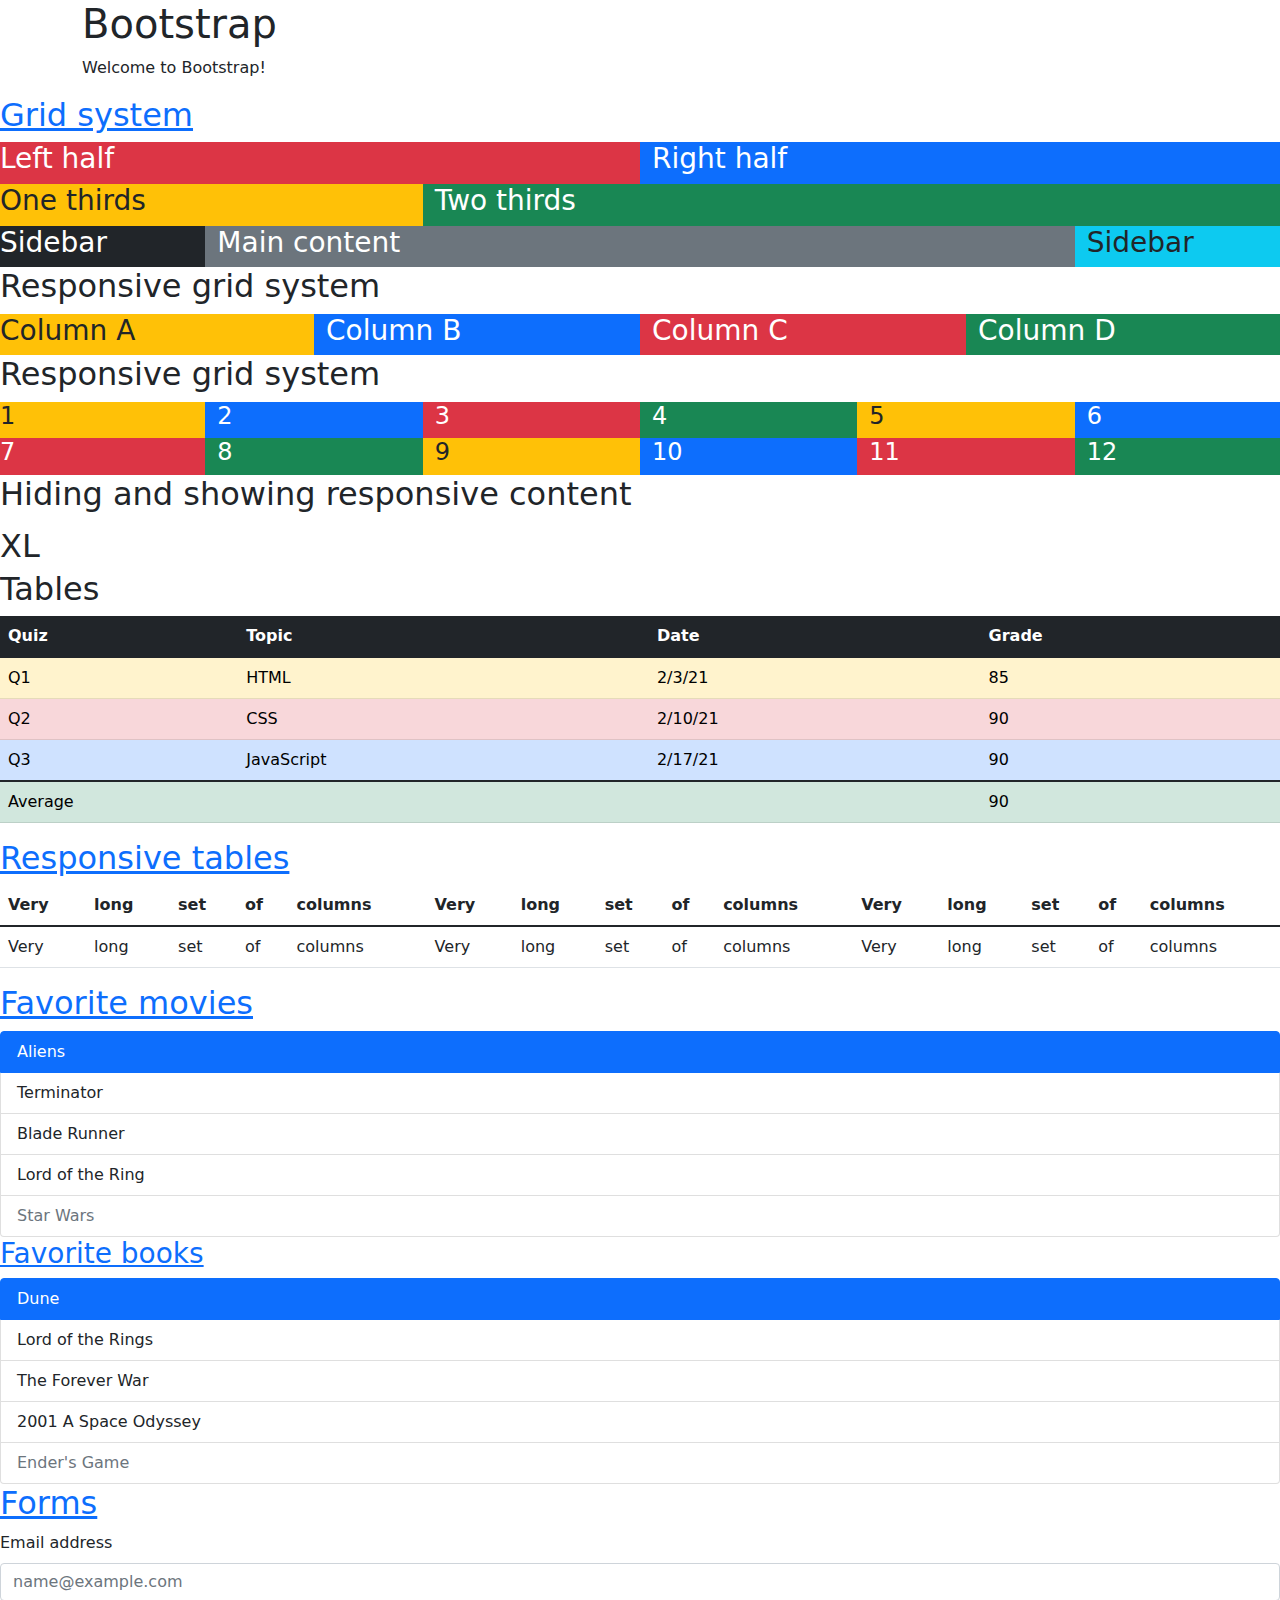
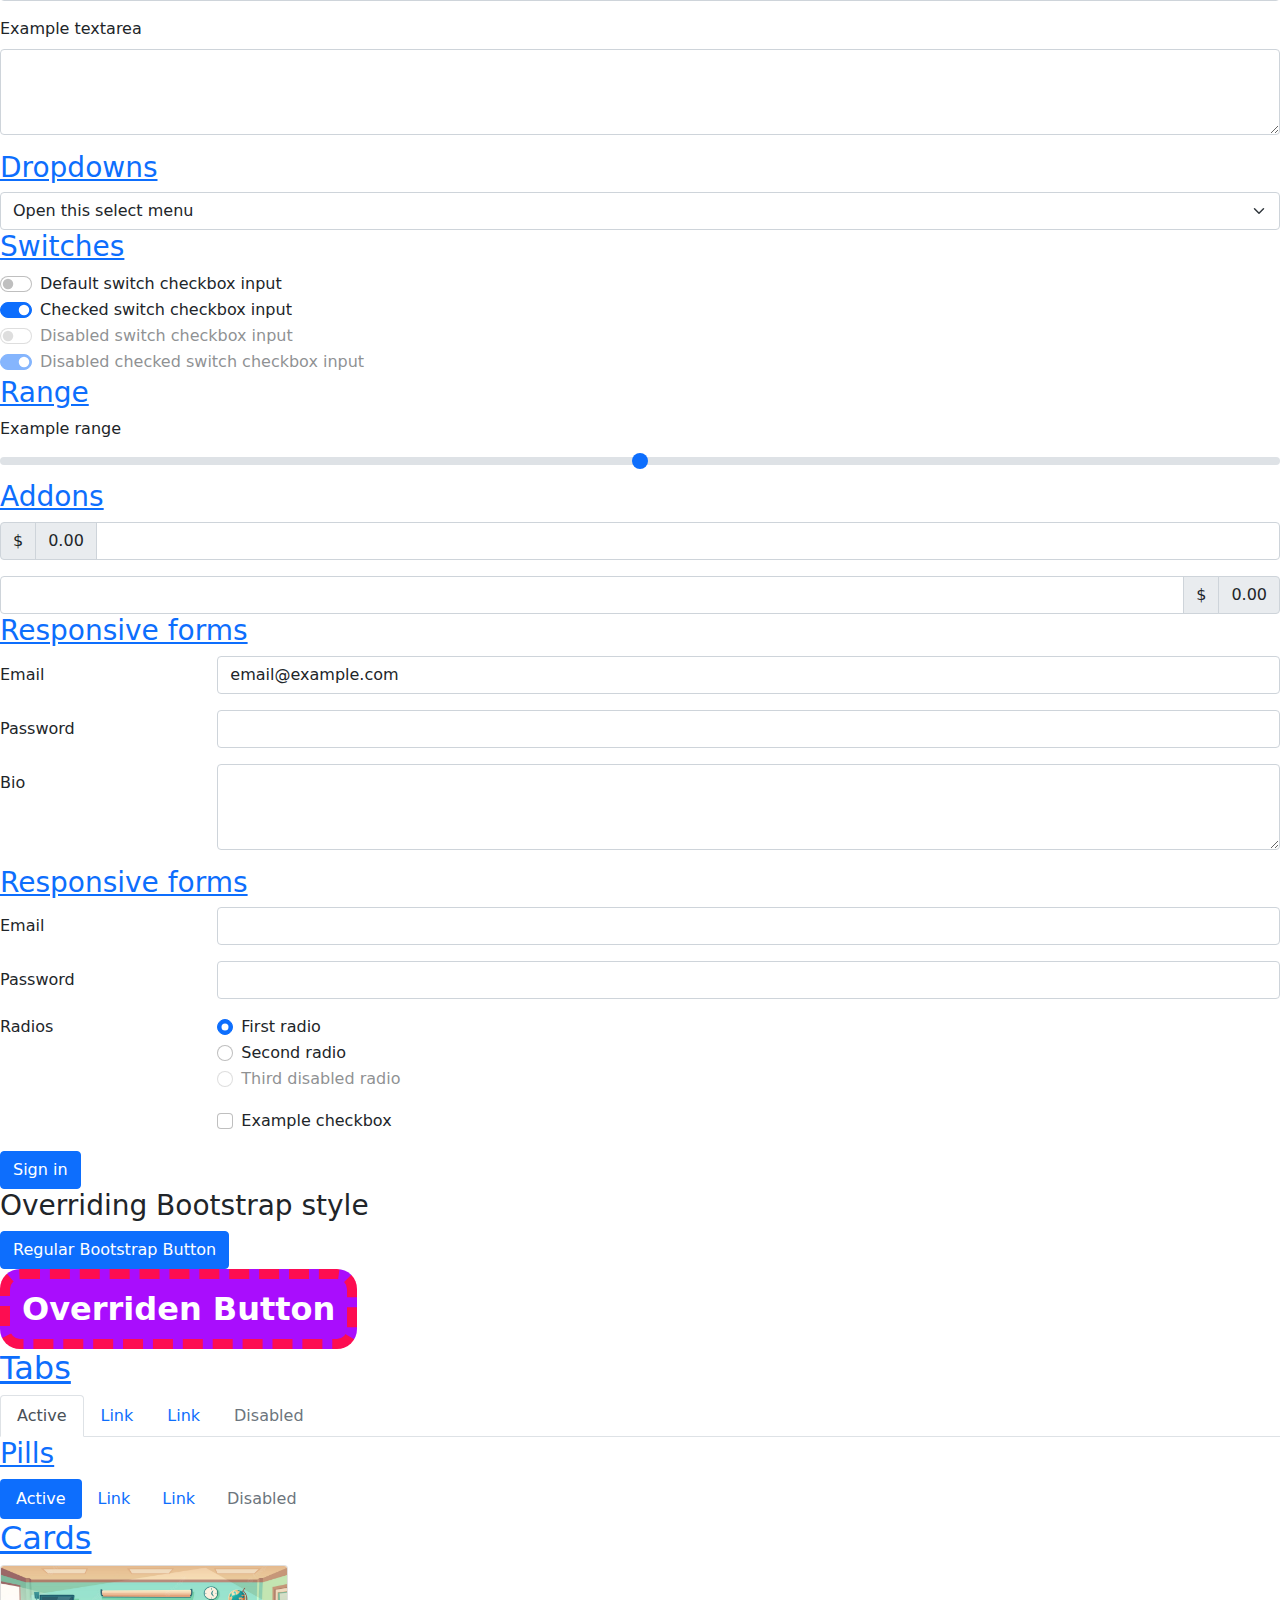
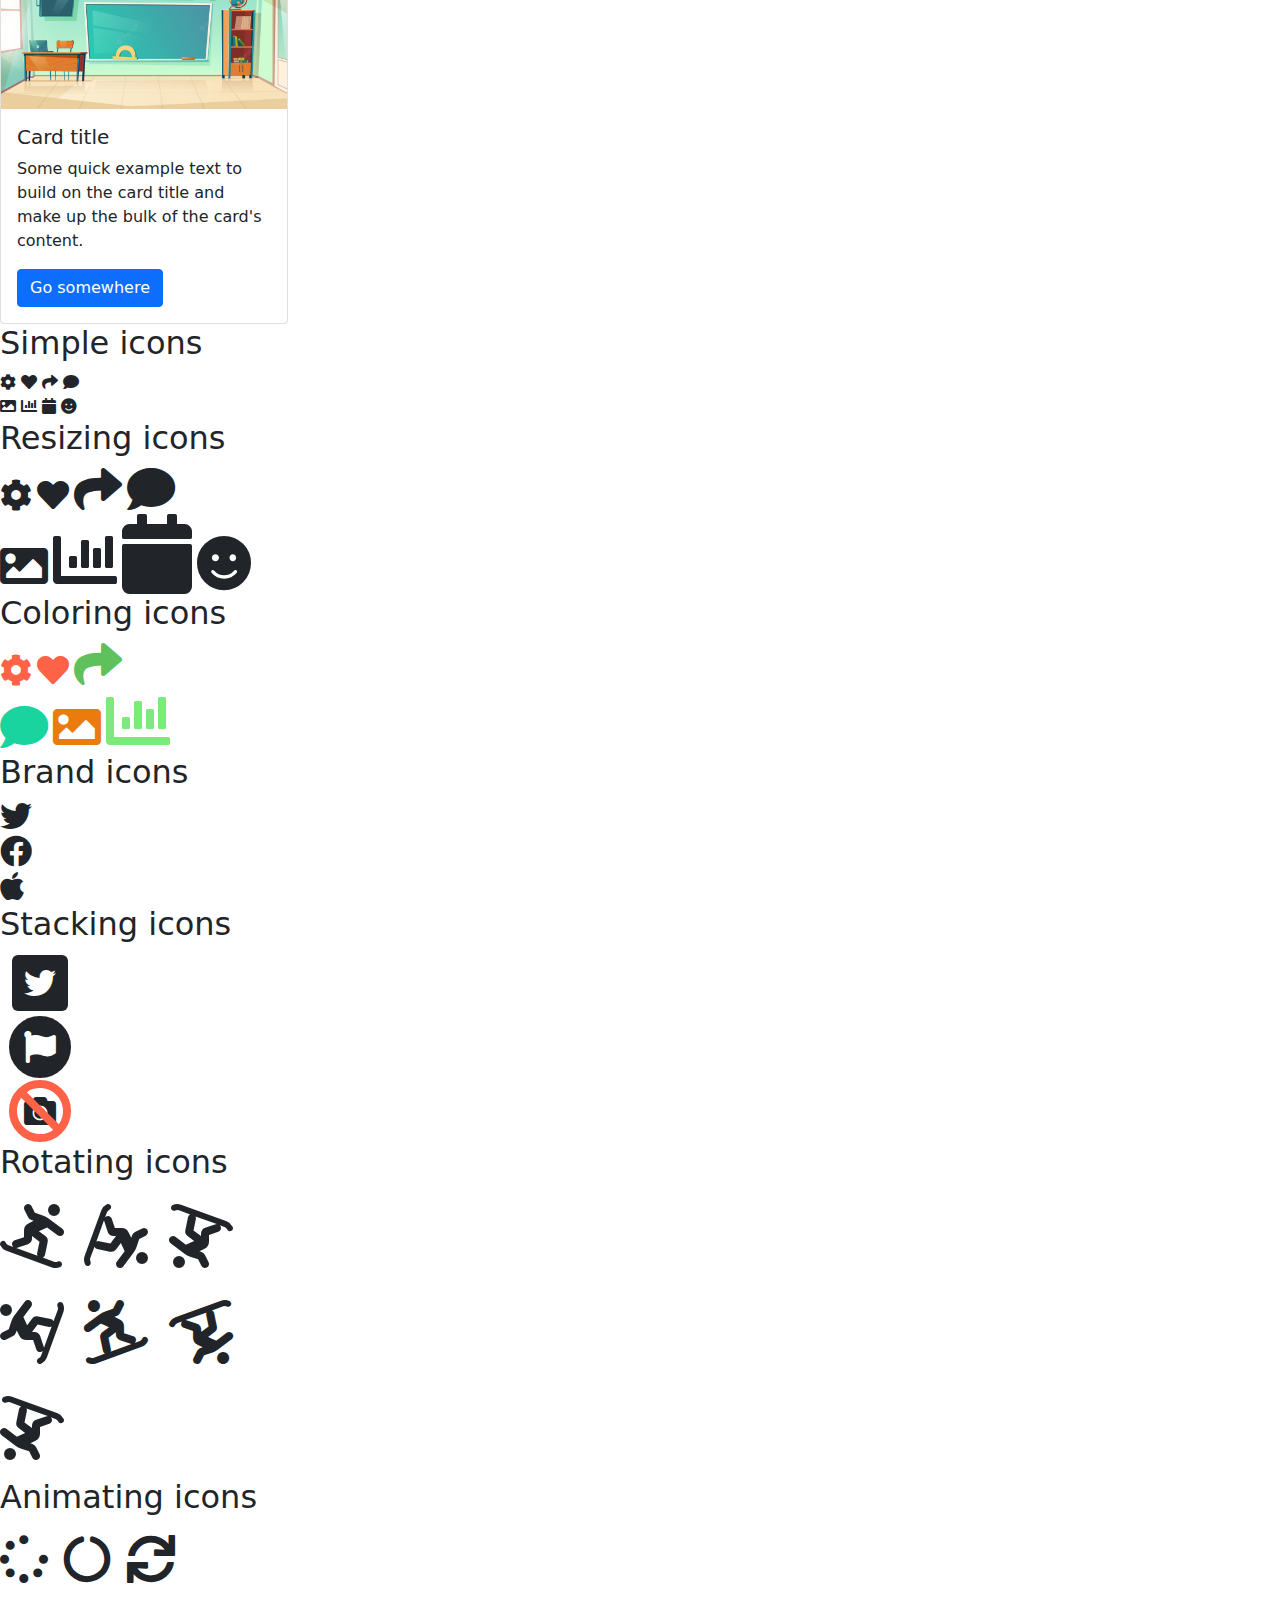
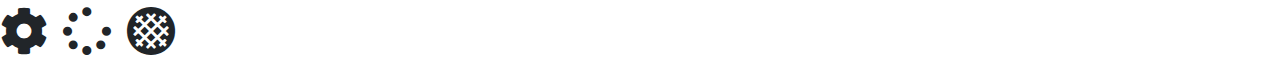
<file: public/labs/a4/index.html>
<!DOCTYPE html>
<html lang="en">

<head>
    <meta charset="UTF-8">
    <meta http-equiv="X-UA-Compatible" content="IE=edge">
    <meta name="viewport" content="width=device-width, initial-scale=1.0">
    <title>Assignment 4</title>
    <link href="index.css" rel="stylesheet" />
    <link href="../../vendors/bootstrap/css/bootstrap.min.css" rel="stylesheet" />
    <link href="https://cdnjs.cloudflare.com/ajax/libs/font-awesome/5.15.4/css/all.min.css" rel="stylesheet" />
</head>

<body>
    <div class="container">
        <h1>Bootstrap</h1>
        <p>Welcome to Bootstrap!</p>
        <!-- main content goes here -->

    </div>

    <h2><a href="https://getbootstrap.com/docs/5.1/layout/grid/">Grid system</a></h2>
    <div class="row">
        <div class="col bg-danger text-white">
            <h3>Left half</h3>
        </div>
        <div class="col bg-primary text-white">
            <h3>Right half</h3>
        </div>
    </div>
    <div class="row">
        <div class="col-4 bg-warning">
            <h3>One thirds</h3>
        </div>
        <div class="col-8 bg-success text-white">
            <h3>Two thirds</h3>
        </div>
    </div>
    <div class="row">
        <div class="col-2 bg-dark text-white">
            <h3>Sidebar</h3>
        </div>
        <div class="col-8 bg-secondary text-white">
            <h3>Main content</h3>
        </div>
        <div class="col-2 bg-info">
            <h3>Sidebar</h3>
        </div>
    </div>

    <h2>Responsive grid system</h2>
    <div class="row">
        <div class="col-12 col-md-6 col-xl-3 bg-warning">
            <h3>Column A</h3>
        </div>
        <div class="col-12 col-md-6 col-xl-3 bg-primary text-white">
            <h3>Column B</h3>
        </div>
        <div class="col-12 col-md-6 col-xl-3 bg-danger text-white">
            <h3>Column C</h3>
        </div>
        <div class="col-12 col-md-6 col-xl-3 bg-success text-white">
            <h3>Column D</h3>
        </div>
    </div>

    <h2>Responsive grid system</h2>
    <div class="row">
        <div class="col-12 col-sm-6 col-md-4 col-lg-3 col-xl-2 col-xxl-1 bg-warning">
            <h4>1</h4>
        </div>
        <div class="col-12 col-sm-6 col-md-4 col-lg-3 col-xl-2 col-xxl-1 bg-primary text-white">
            <h4>2</h4>
        </div>
        <div class="col-12 col-sm-6 col-md-4 col-lg-3 col-xl-2 col-xxl-1 bg-danger text-white">
            <h4>3</h4>
        </div>
        <div class="col-12 col-sm-6 col-md-4 col-lg-3 col-xl-2 col-xxl-1 bg-success text-white">
            <h4>4</h4>
        </div>
        <div class="col-12 col-sm-6 col-md-4 col-lg-3 col-xl-2 col-xxl-1 bg-warning">
            <h4>5</h4>
        </div>
        <div class="col-12 col-sm-6 col-md-4 col-lg-3 col-xl-2 col-xxl-1 bg-primary text-white">
            <h4>6</h4>
        </div>
        <div class="col-12 col-sm-6 col-md-4 col-lg-3 col-xl-2 col-xxl-1 bg-danger text-white">
            <h4>7</h4>
        </div>
        <div class="col-12 col-sm-6 col-md-4 col-lg-3 col-xl-2 col-xxl-1 bg-success text-white">
            <h4>8</h4>
        </div>
        <div class="col-12 col-sm-6 col-md-4 col-lg-3 col-xl-2 col-xxl-1 bg-warning">
            <h4>9</h4>
        </div>
        <div class="col-12 col-sm-6 col-md-4 col-lg-3 col-xl-2 col-xxl-1 bg-primary text-white">
            <h4>10</h4>
        </div>
        <div class="col-12 col-sm-6 col-md-4 col-lg-3 col-xl-2 col-xxl-1 bg-danger text-white">
            <h4>11</h4>
        </div>
        <div class="col-12 col-sm-6 col-md-4 col-lg-3 col-xl-2 col-xxl-1 bg-success text-white">
            <h4>12</h4>
        </div>
    </div>

    <h2>Hiding and showing responsive content</h2>
    <div class="d-block d-sm-none fa-2x">XS</div>
    <div class="d-none d-sm-block d-md-none fa-2x">S</div>
    <div class="d-none d-md-block d-lg-none fa-2x">M</div>
    <div class="d-none d-lg-block d-xl-none fa-2x">L</div>
    <div class="d-none d-xl-block d-xxl-none fa-2x">XL</div>
    <div class="d-none d-xxl-block fa-2x">XXL</div>

    <h2>Tables</h2>
    <table class="table">
        <thead>
            <tr class="table-dark">
                <th>Quiz</th>
                <th>Topic</th>
                <th>Date</th>
                <th>Grade</th>
            </tr>
        </thead>
        <tbody>
            <tr class="table-warning">
                <td>Q1</td>
                <td>HTML</td>
                <td>2/3/21</td>
                <td>85</td>
            </tr>
            <tr class="table-danger">
                <td>Q2</td>
                <td>CSS</td>
                <td>2/10/21</td>
                <td>90</td>
            </tr>
            <tr class="table-primary">
                <td>Q3</td>
                <td>JavaScript</td>
                <td>2/17/21</td>
                <td>90</td>
            </tr>
        </tbody>
        <tfoot>
            <tr class="table-success">
                <td colspan="3">Average</td>
                <td>90</td>
            </tr>
        </tfoot>
    </table>

    <h2>
        <a href="https://getbootstrap.com/docs/5.1/content/tables/#responsive-tables">
            Responsive tables</a>
    </h2>
    <div class="table-responsive">
        <table class="table">
            <thead>
                <tr>
                    <th>Very</th>
                    <th>long</th>
                    <th>set</th>
                    <th>of</th>
                    <th>columns</th>
                    <th>Very</th>
                    <th>long</th>
                    <th>set</th>
                    <th>of</th>
                    <th>columns</th>
                    <th>Very</th>
                    <th>long</th>
                    <th>set</th>
                    <th>of</th>
                    <th>columns</th>
                </tr>
            </thead>
            <tbody>
                <tr>
                    <td>Very</td>
                    <td>long</td>
                    <td>set</td>
                    <td>of</td>
                    <td>columns</td>
                    <td>Very</td>
                    <td>long</td>
                    <td>set</td>
                    <td>of</td>
                    <td>columns</td>
                    <td>Very</td>
                    <td>long</td>
                    <td>set</td>
                    <td>of</td>
                    <td>columns</td>
                </tr>
            </tbody>
        </table>
    </div>

    <h2>
        <a href="https://getbootstrap.com/docs/5.1/components/list-group/">
            Favorite movies</a>
    </h2>
    <ul class="list-group">
        <li class="list-group-item active">Aliens</li>
        <li class="list-group-item">Terminator</li>
        <li class="list-group-item">Blade Runner</li>
        <li class="list-group-item">Lord of the Ring</li>
        <li class="list-group-item disabled">Star Wars</li>
    </ul>

    <h3>
        <a href="https://getbootstrap.com/docs/5.1/components/list-group/#links-and-buttons">
            Favorite books</a>
    </h3>
    <div class="list-group">
        <a href="https://en.wikipedia.org/wiki/Dune_(novel)" class="list-group-item list-group-item-action active">
            Dune</a>
        <a href="https://en.wikipedia.org/wiki/The_Lord_of_the_Rings" class="list-group-item list-group-item-action">
            Lord of the Rings</a>
        <a href="https://en.wikipedia.org/wiki/The_Forever_War" class="list-group-item list-group-item-action">
            The Forever War</a>
        <a href="https://en.wikipedia.org/wiki/2001:_A_Space_Odyssey_(novel)"
            class="list-group-item list-group-item-action">
            2001 A Space Odyssey</a>
        <a href="https://en.wikipedia.org/wiki/Ender%27s_Game" class="list-group-item list-group-item-action disabled"
            tabindex="-1" aria-disabled="true">Ender's Game</a>
    </div>

    <h2>
        <a href="https://getbootstrap.com/docs/5.1/forms/form-control/">
            Forms
        </a>
    </h2>
    <div class="mb-3">
        <label for="input1" class="form-label">
            Email address</label>
        <input type="email" class="form-control" id="input1" placeholder="name@example.com">
    </div>
    <div class="mb-3">
        <label for="textarea1" class="form-label">
            Example textarea</label>
        <textarea class="form-control" id="textarea1" rows="3"></textarea>
    </div>

    <h3>
        <a href="https://getbootstrap.com/docs/5.1/forms/select/">
            Dropdowns</a>
    </h3>
    <select class="form-select">
        <option selected>Open this select menu</option>
        <option value="1">One</option>
        <option value="2">Two</option>
        <option value="3">Three</option>
    </select>


    <h3>
        <a href="https://getbootstrap.com/docs/5.1/forms/checks-radios/#switches">Switches</a>
    </h3>
    <div class="form-check form-switch">
        <input class="form-check-input" type="checkbox" id="switch1">
        <label class="form-check-label" for="switch1">
            Default switch checkbox input</label>
    </div>
    <div class="form-check form-switch">
        <input class="form-check-input" type="checkbox" id="switch2" checked>
        <label class="form-check-label" for="switch2">
            Checked switch checkbox input</label>
    </div>
    <div class="form-check form-switch">
        <input class="form-check-input" type="checkbox" id="switch3" disabled>
        <label class="form-check-label" for="switch3">
            Disabled switch checkbox input</label>
    </div>
    <div class="form-check form-switch">
        <input class="form-check-input" type="checkbox" id="switch4" checked disabled>
        <label class="form-check-label" for="switch4">
            Disabled checked switch checkbox input</label>
    </div>

    <h3>
        <a href="https://getbootstrap.com/docs/5.1/forms/range/#steps">
            Range
        </a>
    </h3>
    <label for="range1" class="form-label">
        Example range</label>
    <input type="range" class="form-range" min="0" max="5" step="0.5" id="range1" />


    <h3><a href="https://getbootstrap.com/docs/5.1/forms/input-group/">Addons</a></h3>
    <div class="input-group mb-3">
        <span class="input-group-text">$</span>
        <span class="input-group-text">0.00</span>
        <input type="text" class="form-control">
    </div>
    <div class="input-group">
        <input type="text" class="form-control">
        <span class="input-group-text">$</span>
        <span class="input-group-text">
            0.00</span>
    </div>

    <h3><a href="https://getbootstrap.com/docs/5.1/forms/layout/#horizontal-form">Responsive forms</a></h3>
    <div class="mb-3 row">
        <label for="email1" class="col-sm-2 col-form-label">
            Email</label>
        <div class="col-sm-10">
            <input type="text" class="form-control" id="email1" value="email@example.com">
        </div>
    </div>
    <div class="mb-3 row">
        <label for="password1" class="col-sm-2 col-form-label">
            Password</label>
        <div class="col-sm-10">
            <input type="password" class="form-control" id="password1">
        </div>
    </div>
    <div class="mb-3 row">
        <label for="textarea1" class="col-sm-2 col-form-label">
            Bio</label>
        <div class="col-sm-10">
            <textarea class="form-control" id="textarea1" rows="3"></textarea>
        </div>
    </div>

    <h3><a href="https://getbootstrap.com/docs/5.1/forms/layout/#horizontal-form">Responsive forms</a>
    </h3>
    <form>
        <div class="row mb-3">
            <label for="r1" class="col-sm-2 col-form-label">
                Email</label>
            <div class="col-sm-10">
                <input type="email" class="form-control" id="r1" />
            </div>
        </div>
        <div class="row mb-3">
            <label for="r2" class="col-sm-2 col-form-label">
                Password</label>
            <div class="col-sm-10">
                <input type="password" class="form-control" id="r2" />
            </div>
        </div>
        <fieldset class="row mb-3">
            <legend class="col-form-label col-sm-2 pt-0">
                Radios</legend>
            <div class="col-sm-10">
                <div class="form-check">
                    <input class="form-check-input" type="radio" name="gridRadios" id="r3" value="option1" checked />
                    <label class="form-check-label" for="r3">
                        First radio</label>
                </div>
                <div class="form-check">
                    <input class="form-check-input" type="radio" name="gridRadios" id="r4" value="option2" />
                    <label class="form-check-label" for="r4">
                        Second radio</label>
                </div>
                <div class="form-check disabled">
                    <input class="form-check-input" type="radio" name="gridRadios" id="r5" value="option3" disabled />
                    <label class="form-check-label" for="r5">
                        Third disabled radio</label>
                </div>
            </div>
        </fieldset>
        <div class="row mb-3">
            <div class="col-sm-10 offset-sm-2">
                <div class="form-check">
                    <input class="form-check-input" type="checkbox" id="r6" />
                    <label class="form-check-label" for="r6">
                        Example checkbox</label>
                </div>
            </div>
        </div>
        <button type="submit" class="btn btn-primary">Sign in</button>
    </form>

    <h3>Overriding Bootstrap style</h3>
    <button class="btn btn-primary">
        Regular Bootstrap Button
    </button>
    <br />
    <button class="btn btn-primary override-bs">
        Overriden Button
    </button>

    <h2><a href="https://getbootstrap.com/docs/5.1/components/navs-tabs/">Tabs</a></h2>
    <ul class="nav nav-tabs">
        <li class="nav-item">
            <a class="nav-link active" href="#">Active</a>
        </li>
        <li class="nav-item">
            <a class="nav-link" href="#">Link</a>
        </li>
        <li class="nav-item">
            <a class="nav-link" href="#">Link</a>
        </li>
        <li class="nav-item">
            <a class="nav-link disabled" href="#" tabindex="-1">Disabled</a>
        </li>
    </ul>


    <h3>
        <a href="https://getbootstrap.com/docs/5.1/components/navs-tabs/#pills">
            Pills
        </a>
    </h3>
    <ul class="nav nav-pills">
        <li class="nav-item">
            <a class="nav-link active" href="#">Active</a>
        </li>
        <li class="nav-item">
            <a class="nav-link" href="#">Link</a>
        </li>
        <li class="nav-item">
            <a class="nav-link" href="#">Link</a>
        </li>
        <li class="nav-item">
            <a class="nav-link disabled" href="#" tabindex="-1">Disabled</a>
        </li>
    </ul>

    <h2>
        <a href="https://getbootstrap.com/docs/5.1/components/card/">
            Cards
        </a>
    </h2>
    <div class="card" style="width: 18rem;">
        <img src="../../tuiter/images/classimg.jpg" class="card-img-top" alt="...">
        <div class="card-body">
            <h5 class="card-title">Card title</h5>
            <p class="card-text">
                Some quick example text to build on the card
                title and make up the bulk of the card's content.</p>
            <a href="#" class="btn btn-primary">Go somewhere</a>
        </div>
    </div>

    <h2>Simple icons</h2>
    <i class="fa fa-cog"></i>
    <i class="fa fa-heart"></i>
    <i class="fa fa-share"></i>
    <i class="fa fa-comment"></i><br />
    <i class="fa fa-image"></i>
    <i class="fa fa-chart-bar"></i>
    <i class="fa fa-calendar"></i>
    <i class="fa fa-smile"></i>

    <h2>Resizing icons</h2>
    <i class="fa fa-cog fa-2x"></i>
    <i class="fa fa-heart fa-2x"></i>
    <i class="fa fa-share fa-3x"></i>
    <i class="fa fa-comment fa-3x"></i><br />
    <i class="fa fa-image fa-3x"></i>
    <i class="fa fa-chart-bar fa-4x"></i>
    <i class="fa fa-calendar" style="font-size: 5em"></i>
    <i class="fa fa-smile" style="font-size: 3.5em"></i>

    <h2>Coloring icons</h2>
    <i class="fa fa-cog fa-2x" style="color: tomato"></i>
    <i class="fa fa-heart fa-2x" style="color: tomato"></i>
    <i class="fa fa-share fa-3x" style="color: #5ec15b"></i><br />
    <i class="fa fa-comment fa-3x" style="color: #19d49e"></i>
    <i class="fa fa-image fa-3x" style="color: rgb(234,123,12)"></i>
    <i class="fa fa-chart-bar fa-4x" style="color: rgb(123,234,123)"></i>

    <h2>Brand icons</h2>
    <i class="fab fa-twitter fa-2x"></i><br />
    <i class="fab fa-facebook fa-2x"></i><br />
    <i class="fab fa-apple fa-2x"></i><br />

    <h2>Stacking icons</h2>
    <span class="fa-stack fa-2x">
        <i class="fas fa-square fa-stack-2x"></i>
        <i class="fab fa-twitter fa-stack-1x fa-inverse"></i>
    </span><br />
    <span class="fa-stack fa-2x">
        <i class="fas fa-circle fa-stack-2x"></i>
        <i class="fas fa-flag fa-stack-1x fa-inverse"></i>
    </span><br />
    <span class="fa-stack fa-2x">
        <i class="fas fa-camera fa-stack-1x"></i>
        <i class="fas fa-ban fa-stack-2x" style="color:Tomato"></i>
    </span><br />

    <h2>Rotating icons</h2>
    <div class="fa-4x">
        <i class="fas fa-snowboarding"></i>
        <i class="fas fa-snowboarding fa-rotate-90"></i>
        <i class="fas fa-snowboarding fa-rotate-180"></i><br />
        <i class="fas fa-snowboarding fa-rotate-270"></i>
        <i class="fas fa-snowboarding fa-flip-horizontal"></i>
        <i class="fas fa-snowboarding fa-flip-vertical"></i><br />
        <i class="fas fa-snowboarding fa-flip-both"></i><br />
    </div>


    <h2>Animating icons</h2>
    <div class="fa-3x">
        <i class="fas fa-spinner fa-spin"></i>
        <i class="fas fa-circle-notch fa-spin"></i>
        <i class="fas fa-sync fa-spin"></i><br />
        <i class="fas fa-cog fa-spin"></i>
        <i class="fas fa-spinner fa-pulse"></i>
        <i class="fas fa-stroopwafel fa-spin"></i>
    </div>







</body>



</html>
</file>
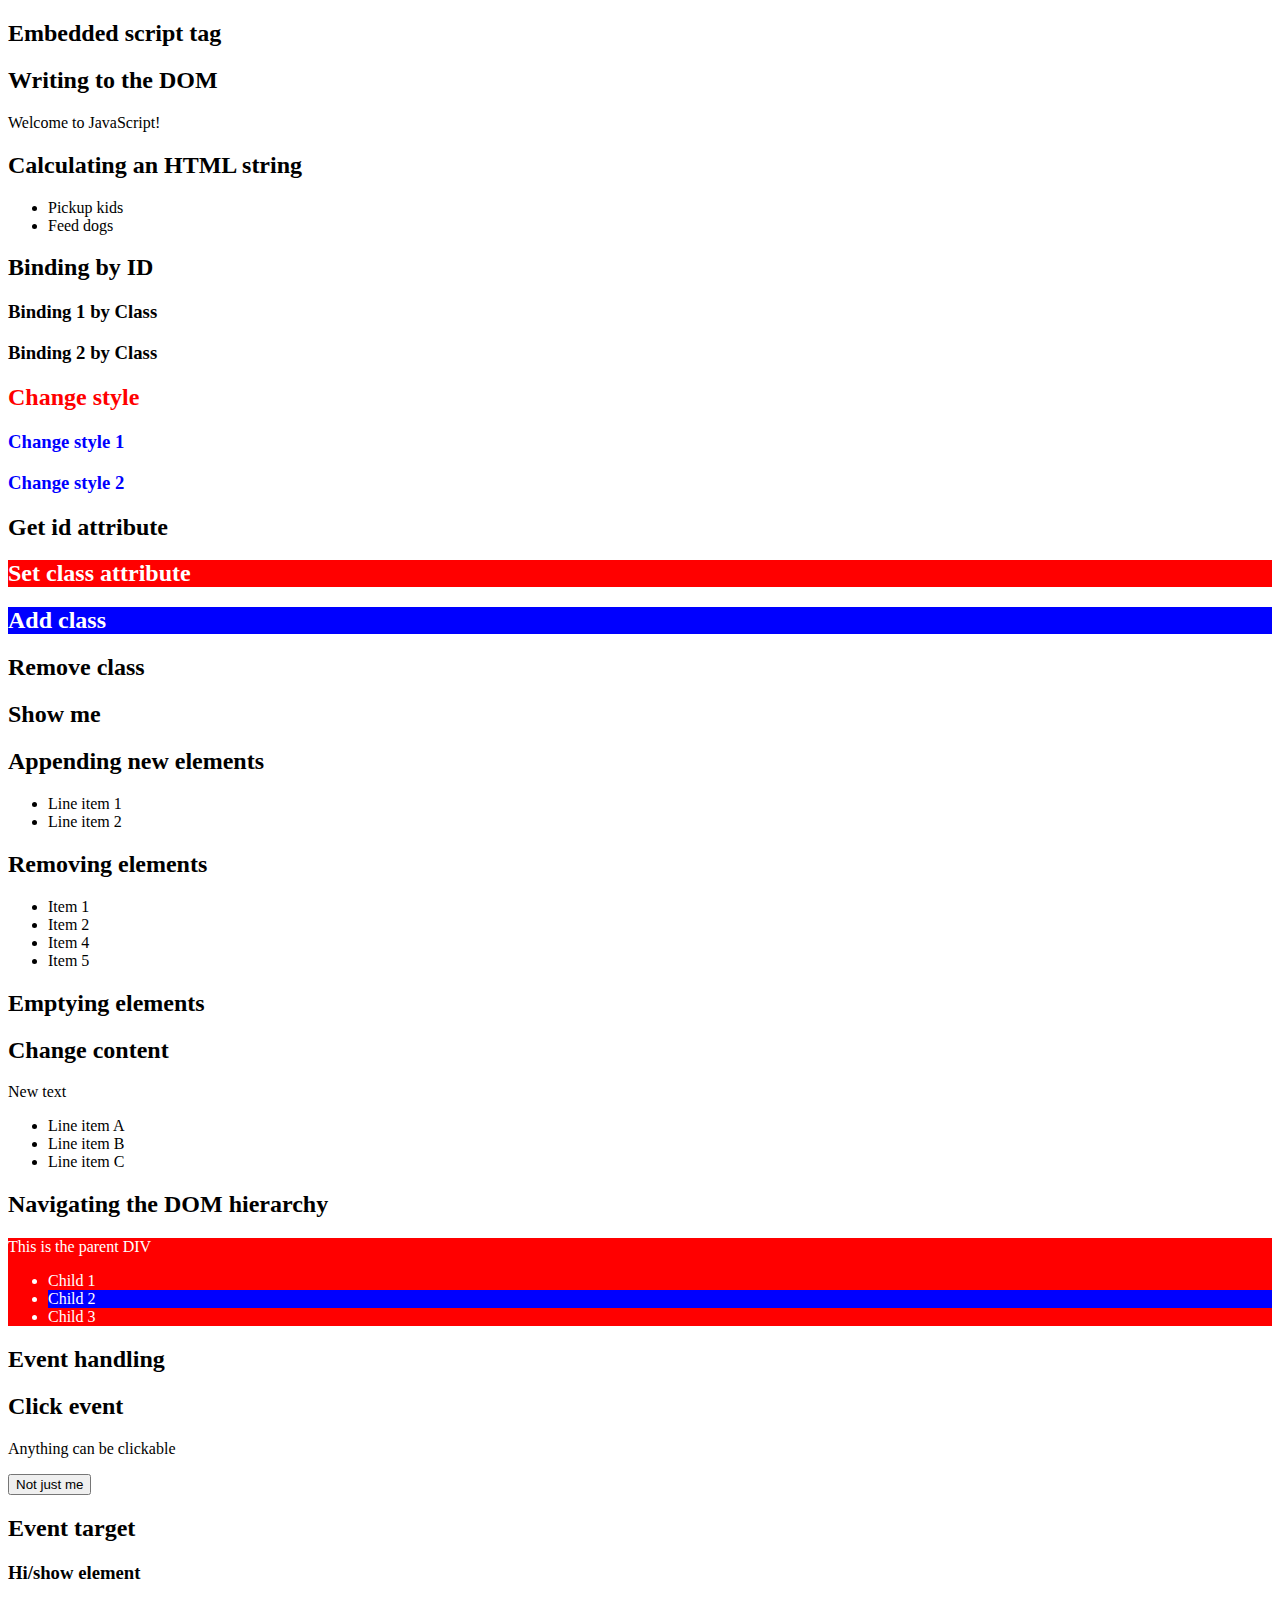
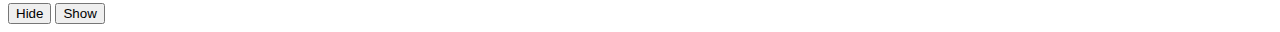
<file: public/labs/a5/index.html>
<!DOCTYPE html>
<html lang="en">

<head>
    <meta charset="UTF-8">
    <meta http-equiv="X-UA-Compatible" content="IE=edge">
    <meta name="viewport" content="width=device-width, initial-scale=1.0">
    <link href="index.css" rel="stylesheet" />
    <title>Assignment 5</title>
</head>




<body>
    <h2>Embedded script tag</h2>
    <!-- <script>
        alert('Hello World!');
    </script> -->


    <script src="https://code.jquery.com/jquery-3.6.0.min.js"></script>
    <script src="index.js"></script>

    <h2>Writing to the DOM</h2>
    <script>
        document.write('Welcome to JavaScript!')
    </script>

    <h2>Calculating an HTML string</h2>
    <script>
        const renderTodos = (todos) => `
    <ul>
      ${todos.map(todo =>
            `<li>${todo}</li>`
        ).join('')}
    </ul>`;
        const todos = ['Pickup kids', 'Feed dogs']
        let html = renderTodos(todos);
        document.write(html);
    </script>

    <h2 id="bind-by-id">
        Binding by ID</h2>
    <h3 class="bind-by-class">
        Binding 1 by Class</h3>
    <h3 class="bind-by-class">
        Binding 2 by Class</h3>

    <h2 id="change-style">
        Change style</h2>
    <h3 class="change-style">
        Change style 1</h3>
    <h3 class="change-style">
        Change style 2</h3>

    <h2 id="get-id-attr">
        Get id attribute
    </h2>

    <h2 id="set-class-attr">Set class attribute</h2>

    <h2 id="add-class-1">Add class</h2>

    <h2 id="remove-class-1" class="class-2">
        Remove class
    </h2>

    <h2 id="hide-me">Hide me</h2>


    <h2 id="show-me" class="im-hidden">Show me</h2>

    <h2>Appending new elements</h2>
    <ul id="append-new-elements">
    </ul>

    <h2>Removing elements</h2>
    <ul>
        <li>Item 1</li>
        <li>Item 2</li>
        <li id="remove-this">Item 3</li>
        <li>Item 4</li>
        <li>Item 5</li>
    </ul>

    <h2>Emptying elements</h2>
    <ul id="empty-this">
        <li>Item A</li>
        <li>Item B</li>
        <li>Item C</li>
        <li>Item D</li>
        <li>Item E</li>
    </ul>

    <h2>Change content</h2>
    <p id="change-this-text">
        Change me
    </p>
    <ul id="change-this-html">
    </ul>

    <h2>Navigating the
        DOM hierarchy</h2>
    <div id="parent">
        This is the parent DIV
        <ul>
            <li>Child 1</li>
            <li id="child-2">Child 2</li>
            <li>Child 3</li>
        </ul>
    </div>

    <h2>Event handling</h2>
    <h2 class="clickable">
        Click event</h2>
    <p class="clickable">
        Anything can be clickable</p>
    <button class="clickable">
        Not just me</button>

    <h2 id="event-target">
        Event target
    </h2>

    <h3 id="hide-show">
        Hi/show element
    </h3>

    <button id="hide">
        Hide
    </button>

    <button id="show">
        Show
    </button>
</body>

</html>
</file>
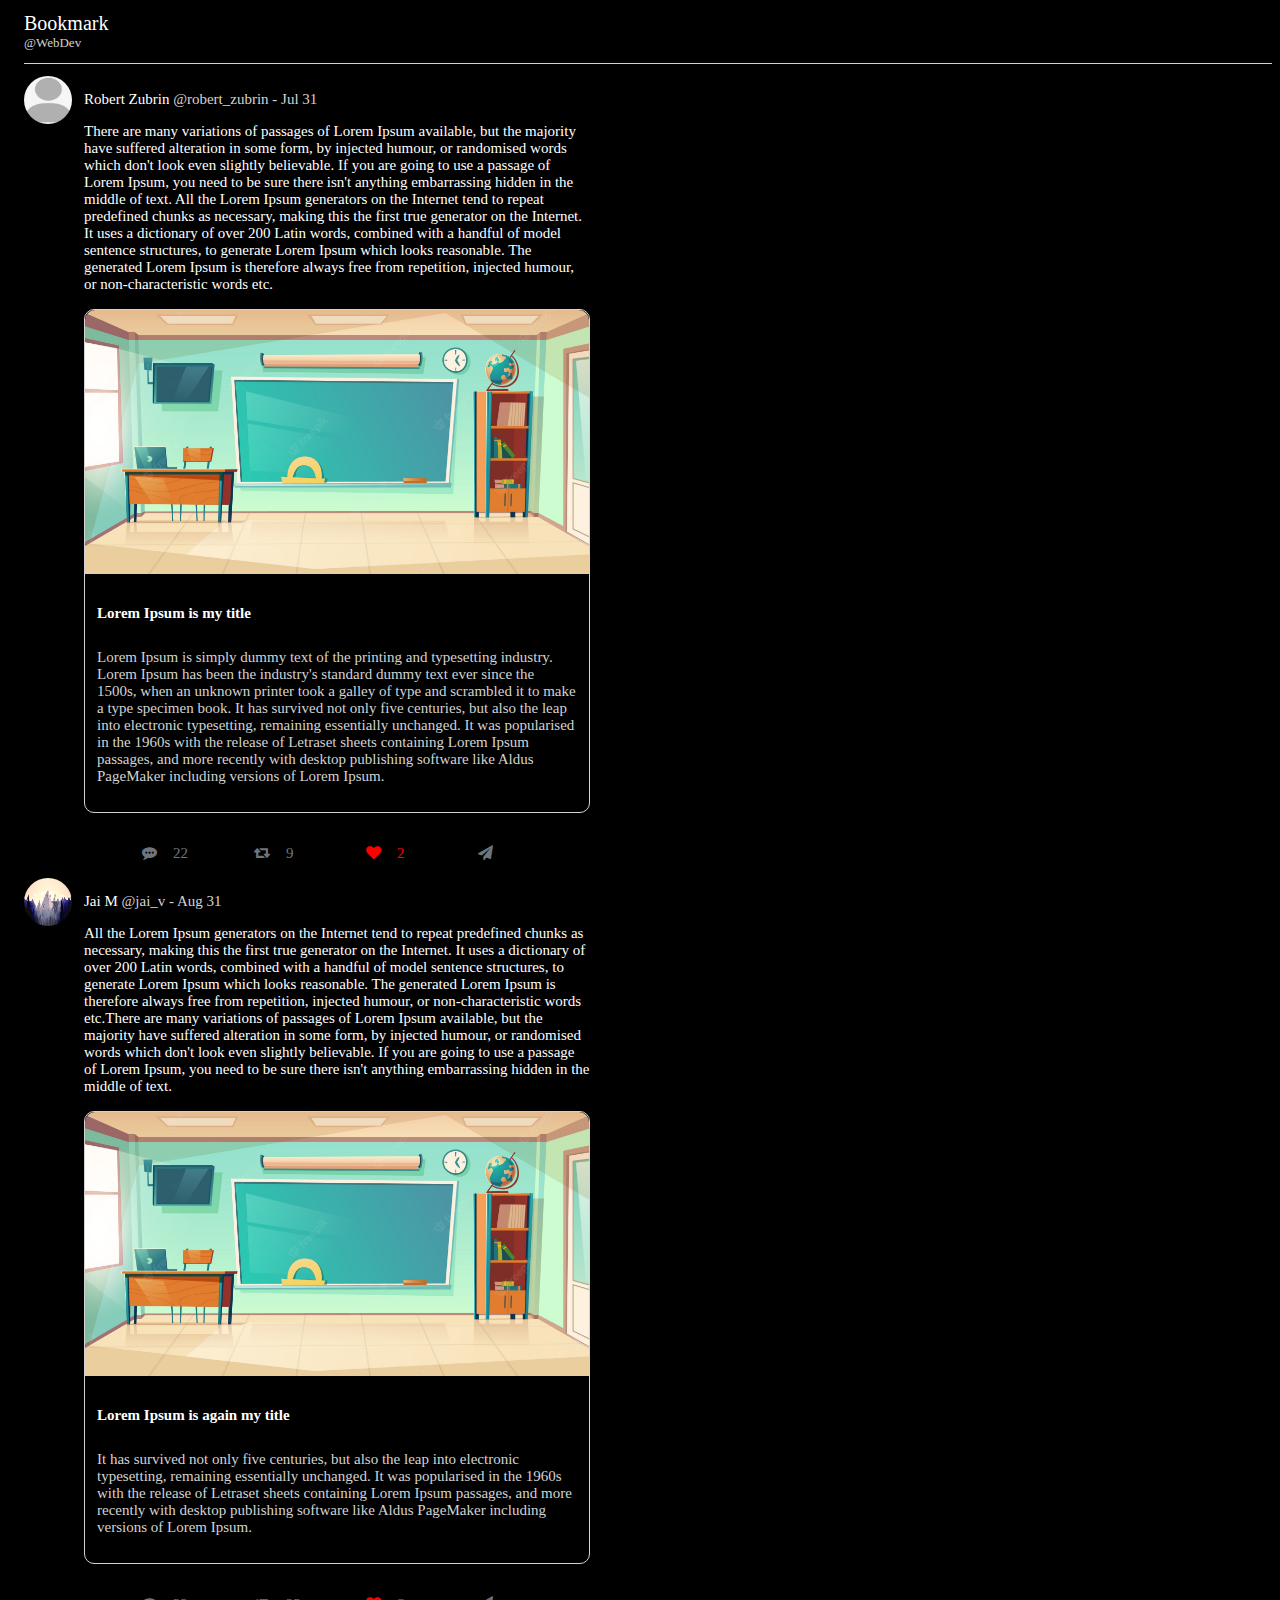
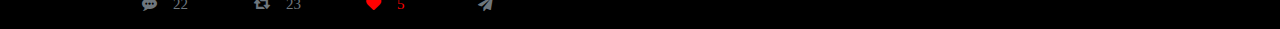
<file: public/tuiter/bookmarks/index.html>
<!DOCTYPE html>
<html lang="en">

<head>
    <meta charset="UTF-8">
    <meta http-equiv="X-UA-Compatible" content="IE=edge">
    <meta name="viewport" content="width=device-width, initial-scale=1.0">
    <title>Bookmarks</title>
    <link href="index.css" rel="stylesheet" />
    <link rel="stylesheet" href="https://cdnjs.cloudflare.com/ajax/libs/font-awesome/4.7.0/css/font-awesome.min.css">
</head>

<body>
    <div class="wd-main-content">

        <div class="wd-bookmark-title">
            Bookmark
        </div>
        <div class="wd-bookmark-handle">
            @WebDev
        </div>

        <div class="wd-grid-row wd-bookmark-header">
            <div class="wd-grid-col-left-sidebar">
                <img class="wd-bookmark-profImg" src="../images/profilePic.png" />
            </div>
            <div class="wd-grid-col-right-sidebar">
                <p class="wd-img-name">
                    Robert Zubrin
                    <span class="wd-img-handle">
                        @robert_zubrin - Jul 31
                    </span>
                </p>

                <p class="wd-img-content">
                    There are many variations of passages of Lorem Ipsum available, but the majority have suffered
                    alteration in some form, by injected humour, or randomised words which don't look even slightly
                    believable. If you are going to use a passage of Lorem Ipsum, you need to be sure there isn't
                    anything embarrassing hidden in the middle of text. All the Lorem Ipsum generators on the Internet
                    tend to repeat predefined chunks as necessary, making this the first true generator on the Internet.
                    It uses a dictionary of over 200 Latin words, combined with a handful of model sentence structures,
                    to generate Lorem Ipsum which looks reasonable. The generated Lorem Ipsum is therefore always free
                    from repetition, injected humour, or non-characteristic words etc.
                </p>

                <div class="wd-bookmark-contentImgBack">
                    <img class="wd-bookmark-contentImg" src="../images/classimg.jpg" />
                    <p class="wd-bookmark-contentImg-Title">Lorem Ipsum is my title</p>
                    <p class="wd-bookmark-contentImg-Content">
                        Lorem Ipsum is simply dummy text of the printing and typesetting industry. Lorem Ipsum has been
                        the industry's standard dummy text ever since the 1500s, when an unknown printer took a galley
                        of type and scrambled it to make a type specimen book. It has survived not only five centuries,
                        but also the leap into electronic typesetting, remaining essentially unchanged. It was
                        popularised in the 1960s with the release of Letraset sheets containing Lorem Ipsum passages,
                        and more recently with desktop publishing software like Aldus PageMaker including versions of
                        Lorem Ipsum.
                    </p>
                </div>

                <div>
                    <ul class="wd-navigation-list">
                        <li><a href="#"><i class="fa fa-commenting" aria-hidden="true"> <span
                                        class="wd-icon-space">22</span></i></a></li>
                        <li><a href="#"><i class="fa fa-retweet" aria-hidden="true"> <span
                                        class="wd-icon-space">9</span></i></a></li>
                        <li><a href="#"><i class="fa fa-heart" aria-hidden="true"> <span
                                        class="wd-icon-space">2</span></i></a></li>
                        <li><a href="#"><i class="fa fa-paper-plane" aria-hidden="true"></i></a></li>
                    </ul>
                </div>


            </div>
        </div>



        <div class="wd-grid-row wd-bookmark-header">
            <div class="wd-grid-col-left-sidebar">
                <img class="wd-bookmark-profImg" src="../images/banner.png" />
            </div>
            <div class="wd-grid-col-right-sidebar">
                <p class="wd-img-name">
                    Jai M
                    <span class="wd-img-handle">
                        @jai_v - Aug 31
                    </span>
                </p>

                <p class="wd-img-content">
                    All the Lorem Ipsum generators on the Internet
                    tend to repeat predefined chunks as necessary, making this the first true generator on the Internet.
                    It uses a dictionary of over 200 Latin words, combined with a handful of model sentence structures,
                    to generate Lorem Ipsum which looks reasonable. The generated Lorem Ipsum is therefore always free
                    from repetition, injected humour, or non-characteristic words etc.There are many variations of
                    passages of Lorem Ipsum available, but the majority have suffered
                    alteration in some form, by injected humour, or randomised words which don't look even slightly
                    believable. If you are going to use a passage of Lorem Ipsum, you need to be sure there isn't
                    anything embarrassing hidden in the middle of text.
                </p>

                <div class="wd-bookmark-contentImgBack">
                    <img class="wd-bookmark-contentImg" src="../images/classimg.jpg" />
                    <p class="wd-bookmark-contentImg-Title">Lorem Ipsum is again my title</p>
                    <p class="wd-bookmark-contentImg-Content">
                        It has survived not only five centuries,
                        but also the leap into electronic typesetting, remaining essentially unchanged. It was
                        popularised in the 1960s with the release of Letraset sheets containing Lorem Ipsum passages,
                        and more recently with desktop publishing software like Aldus PageMaker including versions of
                        Lorem Ipsum.
                    </p>
                </div>

                <div>
                    <ul class="wd-navigation-list">
                        <li><a href="#"><i class="fa fa-commenting" aria-hidden="true"> <span
                                        class="wd-icon-space">22</span></i></a></li>
                        <li><a href="#"><i class="fa fa-retweet" aria-hidden="true"> <span
                                        class="wd-icon-space">23</span></i></a></li>
                        <li><a href="#"><i class="fa fa-heart" aria-hidden="true"> <span
                                        class="wd-icon-space">5</span></i></a></li>
                        <li><a href="#"><i class="fa fa-paper-plane" aria-hidden="true"></i></a></li>
                    </ul>
                </div>


            </div>
        </div>

    </div>

</body>

</html>
</file>
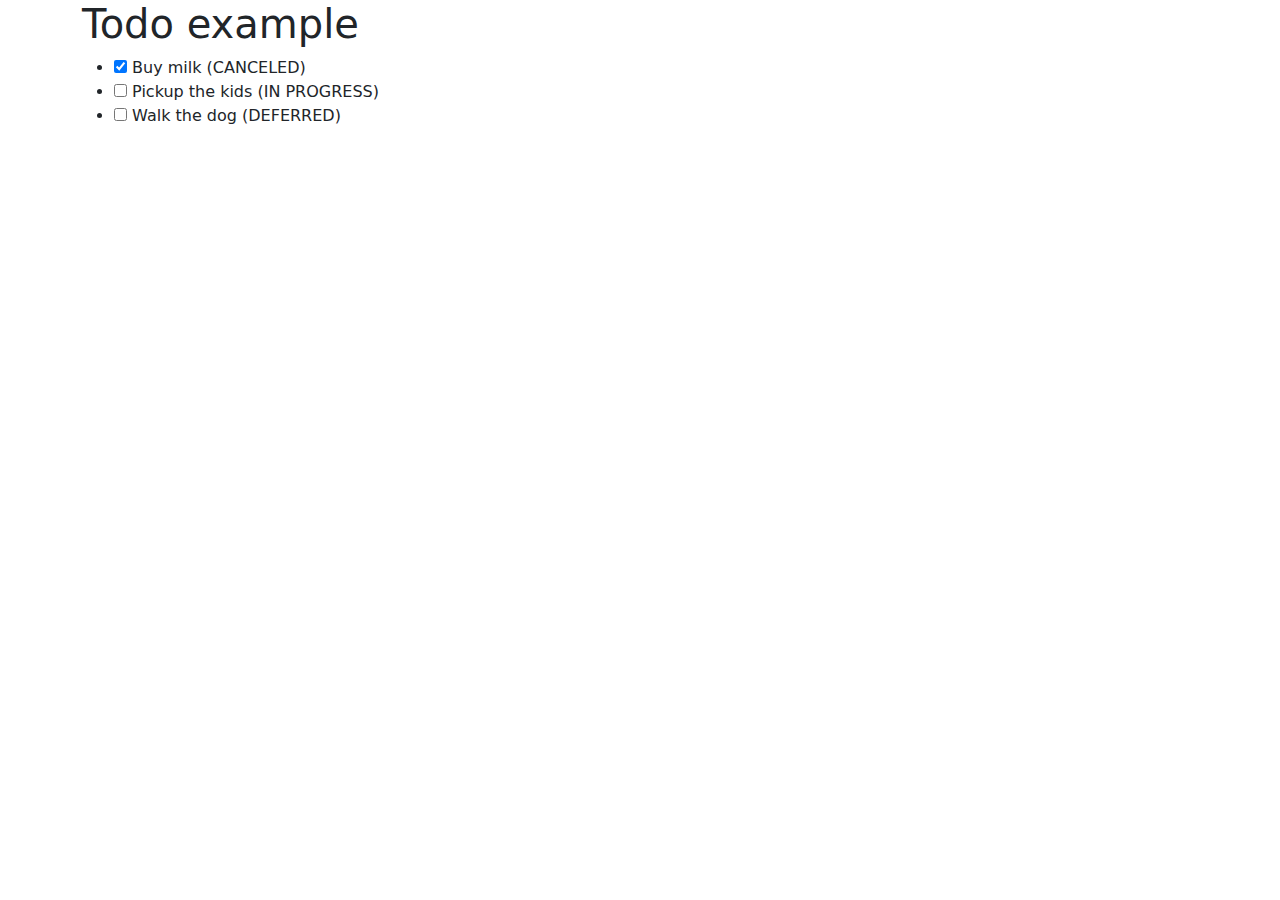
<file: public/labs/a5/todos/index.html>
<!DOCTYPE html>
<html lang="en">

<head>
    <meta charset="UTF-8">
    <meta http-equiv="X-UA-Compatible" content="IE=edge">
    <meta name="viewport" content="width=device-width, initial-scale=1.0">
    <title>TODO List</title>
    <link href="../../../vendors/bootstrap/css/bootstrap.min.css" rel="stylesheet" />
    <link href="https://cdnjs.cloudflare.com/ajax/libs/font-awesome/5.15.4/css/all.min.css" rel="stylesheet" />
    <script src="https://code.jquery.com/jquery-3.6.0.min.js"></script>

</head>

<body>

    <div id="wd-todo"></div>

    <script src="index.js" type="module"></script>
</body>

</html>
</file>
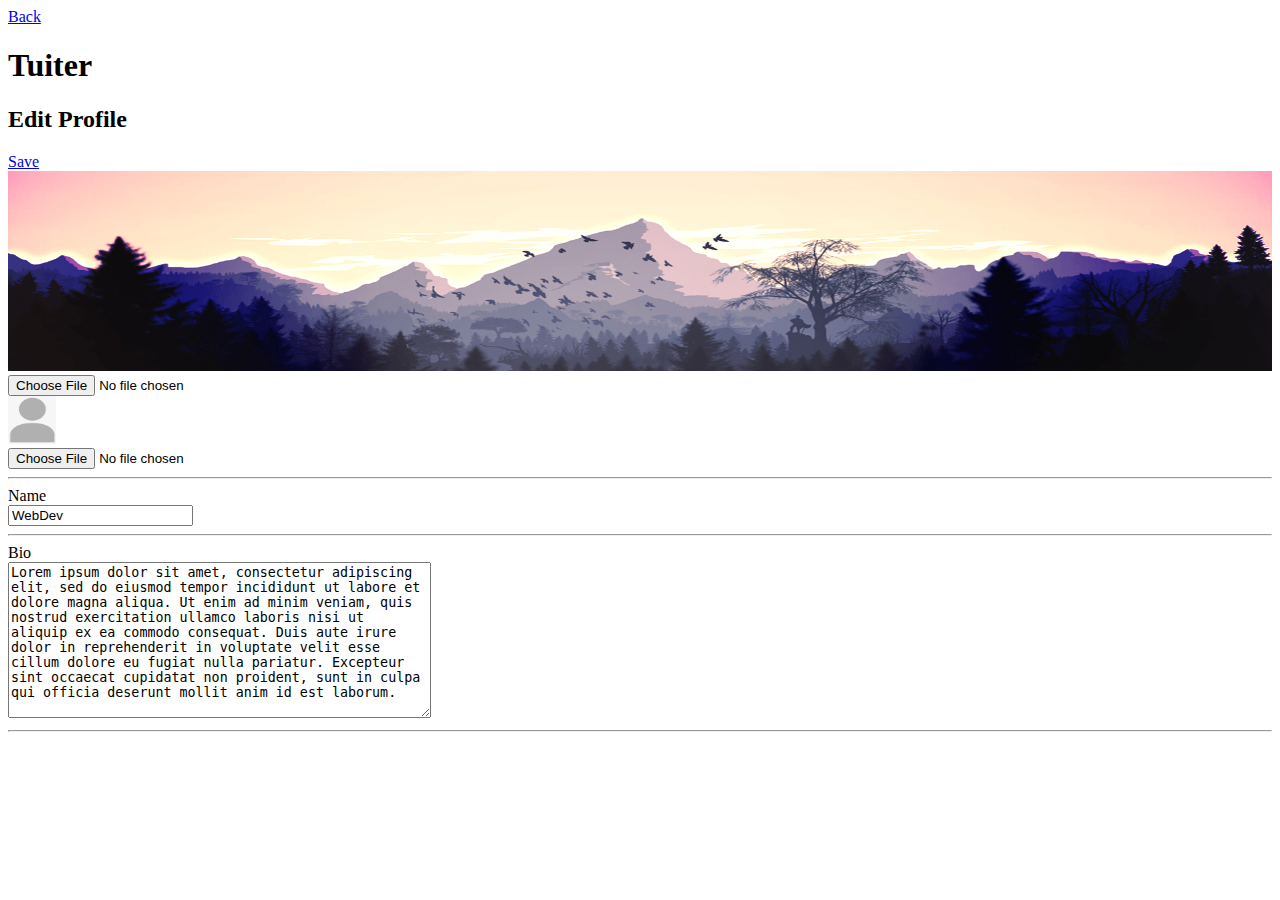
<file: public/tuiter/edit-profile.html>
<!DOCTYPE html>
<html lang="en">

<head>
    <meta charset="UTF-8">
    <meta http-equiv="X-UA-Compatible" content="IE=edge">
    <meta name="viewport" content="width=device-width, initial-scale=1.0">
    <title>Edit profile</title>
</head>

<body>
    <!-- The back link nato navigation page -->
    <a href="profile.html">Back</a>

    <!-- Headers for the page -->
    <h1>Tuiter</h1>
    <h2>Edit Profile</h2>

    <!-- Save link -->
    <a href="profile.html">Save</a>
    <!-- Image of the banner -->

    <img width="100%" height="200px" src="./images/banner.png" />
    <br />
    <input type="file" />
    <br>
    <!-- Image of the account holder -->

    <img width="48px" height="48px" src="./images/profilePic.png" />
    <br>
    <input type="file" />
    <hr>

    <label for="text-fields-name">Name</label><br>
    <input id="text-fields-name" placeholder="Name" value="WebDev" /><br>
    <hr>

    <label for="text-fields-bio">Bio</label><br>
    <textarea id="text-fields-bio" cols="50"
        rows="10">Lorem ipsum dolor sit amet, consectetur adipiscing elit, sed do eiusmod tempor incididunt ut labore et dolore magna aliqua. Ut enim ad minim veniam, quis nostrud exercitation ullamco laboris nisi ut aliquip ex ea commodo consequat. Duis aute irure dolor in reprehenderit in voluptate velit esse cillum dolore eu fugiat nulla pariatur. Excepteur sint occaecat cupidatat non proident, sunt in culpa qui officia deserunt mollit anim id est laborum.</textarea>
    </form>
    <hr>

</body>

</html>
</file>
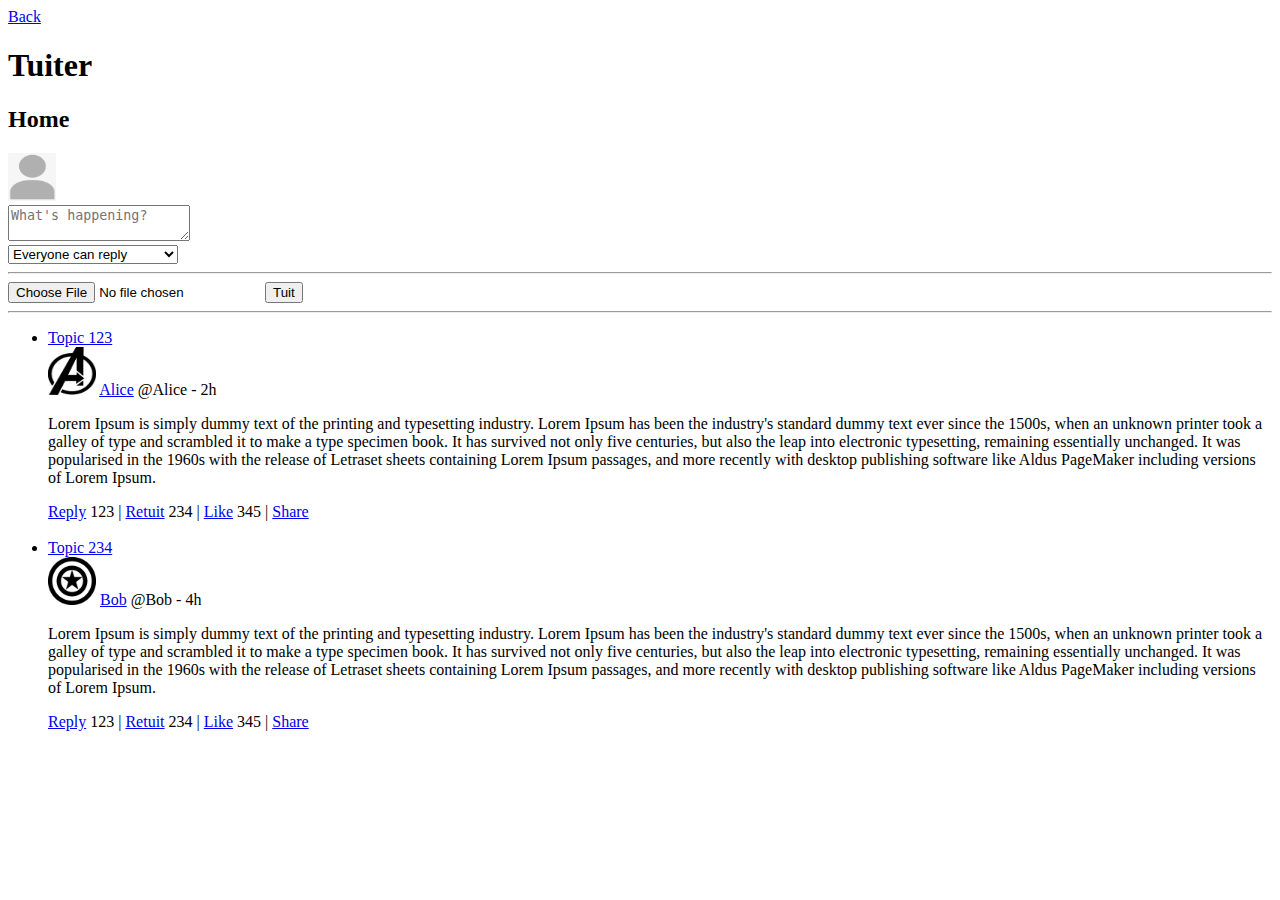
<file: public/tuiter/home.html>
<!DOCTYPE html>
<html lang="en">

<head>
    <meta charset="UTF-8">
    <meta http-equiv="X-UA-Compatible" content="IE=edge">
    <meta name="viewport" content="width=device-width, initial-scale=1.0">
    <title>Home</title>
</head>

<body>
    <!-- The back link nato navigation page -->
    <a href="navigation.html">Back</a>

    <!-- Headers for the page -->
    <h1>Tuiter</h1>
    <h2>Home</h2>

    <!-- Image of the account holder -->

    <img width="48px" height="48px" src="./images/profilePic.png" />
    <br />

    <textarea placeholder="What's happening?"></textarea>
    <br>

    <select>
        <option value="EVERYONE" selected>Everyone can reply</option>
        <option value="FOLLOWING">People you follow</option>
        <option value="MENTIONED">Only people you mention</option>
    </select>
    <br>
    <hr>

    <input type="file" />
    <button>Tuit</button>
    <hr>

    <ul>
        <!-- tweet 1 -->
        <li>
            <!-- Content of tweet 1 -->
            <a href="topic.html">Topic 123</a><br>
            <img width="48px" height="48px" src="./images/tuitTopic1.png" />
            <a href="profile.html">Alice</a>
            @Alice - 2h
            <p>
                Lorem Ipsum is simply dummy text of the printing and typesetting industry. Lorem Ipsum has been the
                industry's standard dummy text ever since the 1500s, when an unknown printer took a galley of type and
                scrambled it to make a type specimen book. It has survived not only five centuries, but also the leap
                into electronic typesetting, remaining essentially unchanged. It was popularised in the 1960s with the
                release of Letraset sheets containing Lorem Ipsum passages, and more recently with desktop publishing
                software like Aldus PageMaker including versions of Lorem Ipsum.
            </p>

            <a href="reply.html">Reply</a> 123 |
            <a href="retuit.html">Retuit</a> 234 |
            <a href="like.html">Like</a> 345 |
            <a href="share.html">Share</a>

        </li>
        <br>
        <!-- tweet 2 -->
        <li>
            <!-- Content of tweet 2 -->
            <a href="topic.html">Topic 234</a><br>
            <img width="48px" height="48px" src="./images/tuitTopic2.png" />
            <a href="profile.html">Bob</a>
            @Bob - 4h
            <p>
                Lorem Ipsum is simply dummy text of the printing and typesetting industry. Lorem Ipsum has been the
                industry's standard dummy text ever since the 1500s, when an unknown printer took a galley of type and
                scrambled it to make a type specimen book. It has survived not only five centuries, but also the leap
                into electronic typesetting, remaining essentially unchanged. It was popularised in the 1960s with the
                release of Letraset sheets containing Lorem Ipsum passages, and more recently with desktop publishing
                software like Aldus PageMaker including versions of Lorem Ipsum.
            </p>

            <a href="reply.html">Reply</a> 123 |
            <a href="retuit.html">Retuit</a> 234 |
            <a href="like.html">Like</a> 345 |
            <a href="share.html">Share</a>

        </li>

    </ul>



</body>

</html>
</file>
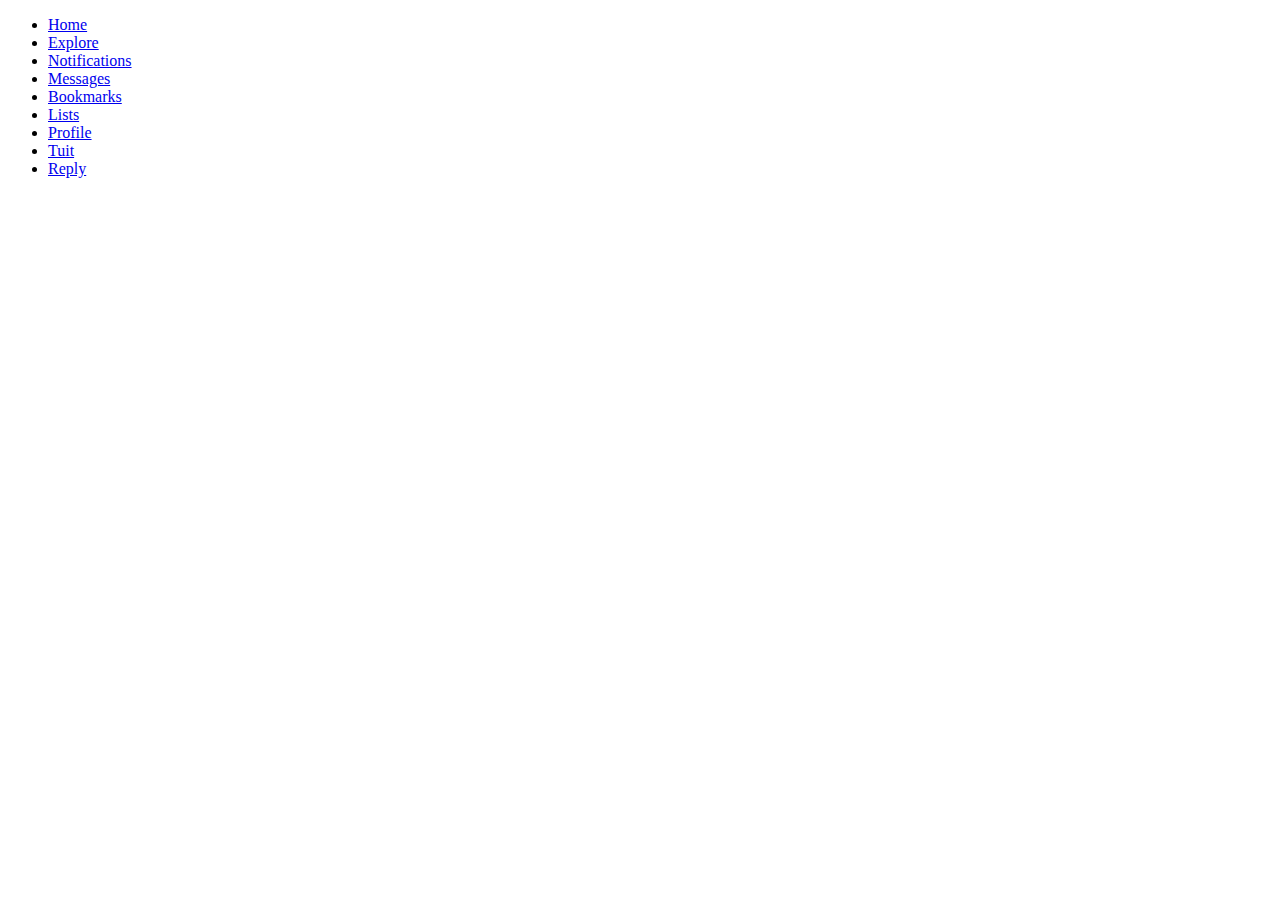
<file: public/tuiter/navigation.html>
<!DOCTYPE html>
<html lang="en">

<head>
    <meta charset="UTF-8">
    <meta http-equiv="X-UA-Compatible" content="IE=edge">
    <meta name="viewport" content="width=device-width, initial-scale=1.0">
    <title>Tuiter</title>
</head>

<body>
    <ul>
        <li><a href="./HomeScreen/index.html">Home</a></li>
        <li><a href="./explore/index.html">Explore</a></li>
        <li><a href="home.html">Notifications</a></li>
        <li><a href="home.html">Messages</a></li>
        <li><a href="./bookmarks/index.html">Bookmarks</a></li>
        <li><a href="home.html">Lists</a></li>
        <li><a href="profile.html">Profile</a></li>
        <li><a href="tuit.html">Tuit</a></li>
        <li><a href="reply.html">Reply</a></li>
    </ul>

</body>

</html>
</file>
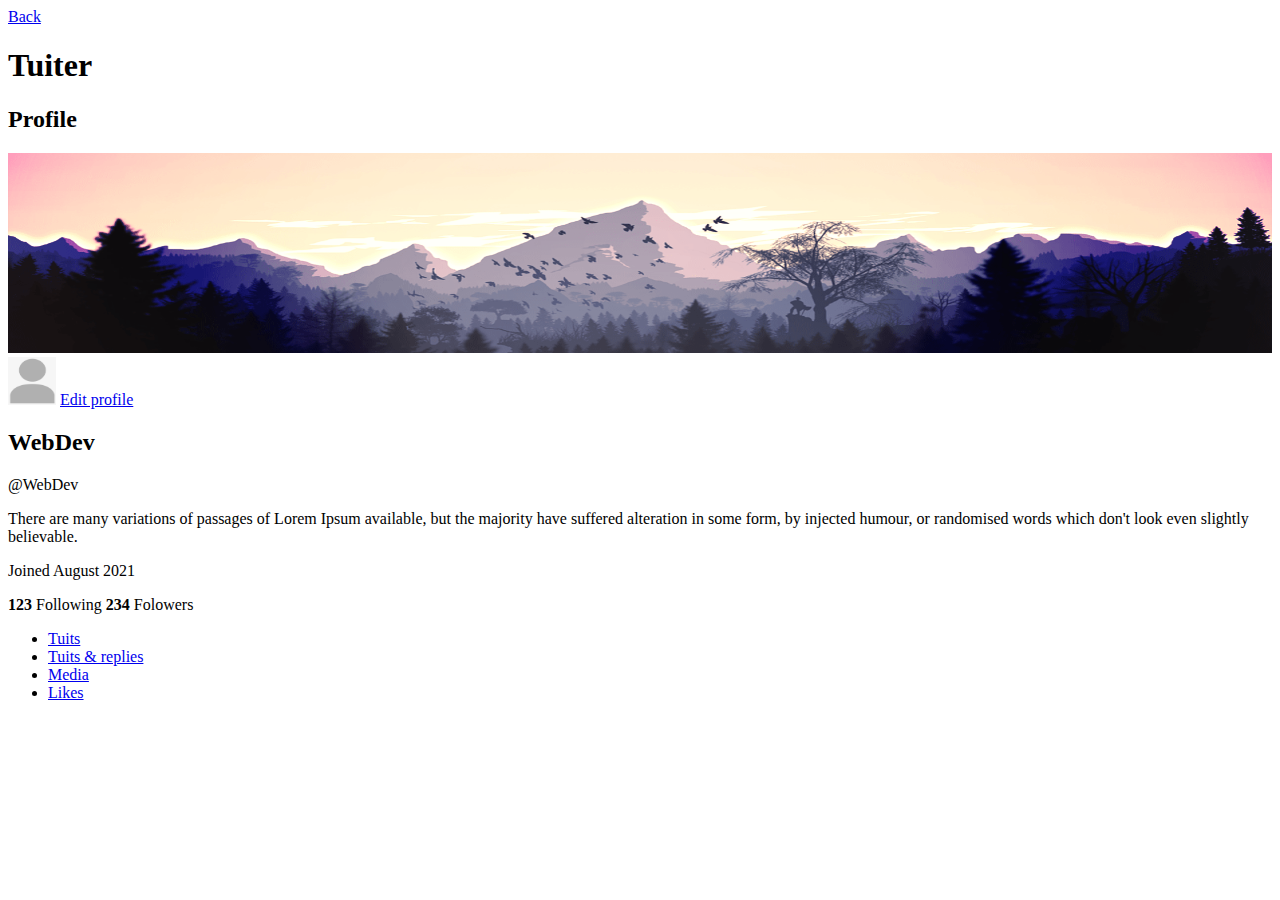
<file: public/tuiter/profile.html>
<!DOCTYPE html>
<html lang="en">

<head>
    <meta charset="UTF-8">
    <meta http-equiv="X-UA-Compatible" content="IE=edge">
    <meta name="viewport" content="width=device-width, initial-scale=1.0">
    <title>Tuit</title>
</head>

<body>

    <!-- The back link nato navigation page -->
    <a href="navigation.html">Back</a>

    <!-- Headers for the page -->
    <h1>Tuiter</h1>
    <h2>Profile</h2>

    <!-- Image of the banner -->

    <img width="100%" height="200px" src="./images/banner.png" />
    <br />

    <!-- Image of the account holder -->

    <img width="48px" height="48px" src="./images/profilePic.png" />
    <a href="edit-profile.html">Edit profile</a>

    <h2>WebDev</h2>
    @WebDev

    <p>There are many variations of passages of Lorem Ipsum available, but the majority have suffered alteration in some
        form, by injected humour, or randomised words which don't look even slightly believable.</p>

    <p>Joined August 2021</p>
    <p><b>123</b> Following <b>234</b> Folowers</p>

    <ul>
        <li><a href="./tuits.html">Tuits</a></li>
        <li><a href="./tuits-and-replies.html">Tuits & replies</a></li>
        <li><a href="./media.html">Media</a></li>
        <li><a href="./likes.html">Likes</a></li>
    </ul>

</body>

</html>
</file>
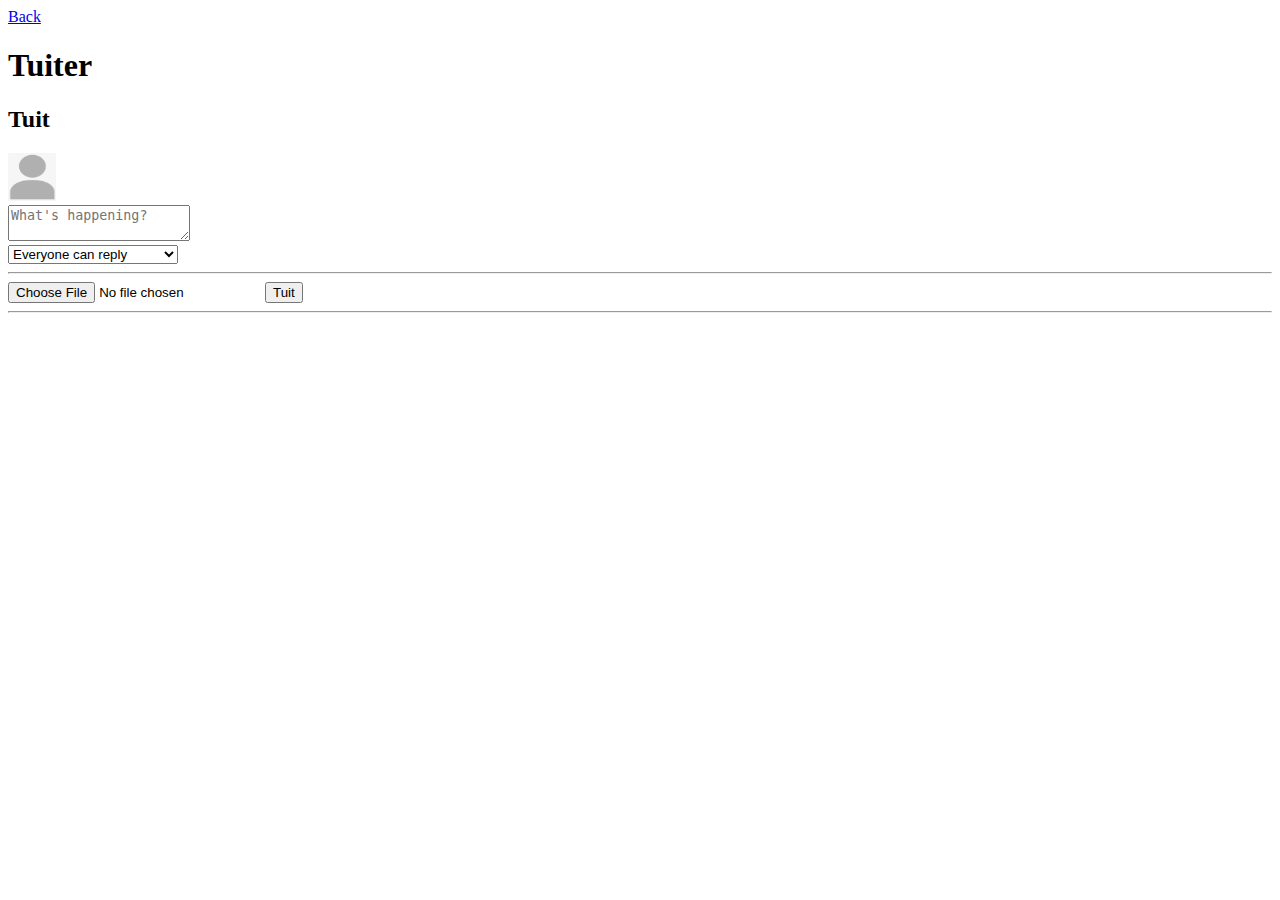
<file: public/tuiter/tuit.html>
<!DOCTYPE html>
<html lang="en">

<head>
    <meta charset="UTF-8">
    <meta http-equiv="X-UA-Compatible" content="IE=edge">
    <meta name="viewport" content="width=device-width, initial-scale=1.0">
    <title>Tuit</title>
</head>

<body>

    <!-- The back link nato navigation page -->
    <a href="navigation.html">Back</a>

    <!-- Headers for the page -->
    <h1>Tuiter</h1>
    <h2>Tuit</h2>

    <!-- Image of the account holder -->

    <img width="48px" height="48px" src="./images/profilePic.png" />
    <br />

    <textarea placeholder="What's happening?"></textarea>
    <br>

    <select>
        <option value="EVERYONE" selected>Everyone can reply</option>
        <option value="FOLLOWING">People you follow</option>
        <option value="MENTIONED">Only people you mention</option>
    </select>
    <br>
    <hr>

    <input type="file" />
    <button>Tuit</button>
    <hr>

</body>

</html>
</file>
<file: public/labs/a4/index.css>
.btn-primary.override-bs {
    background-color: #a90dfd;
    border-color: #fd0d51;
    border-width: 10px;
    border-radius: 20px;
    border-style: dashed;
    font-size: 2em;
    font-weight: bolder;
 }
</file>
<file: public/labs/a5/index.css>
.class-0 {
    background-color: red;
    color: white;
 }
 .class-1 {
    background-color: blue;
    color: white;
 }
 .class-2 {
    background-color: green;
    color: yellow;
 }
 .im-hidden {
    display: none;
 }
</file>
<file: public/tuiter/bookmarks/index.css>
.wd-main-content {
    margin-left: 16px;
    margin-top: 12px;
}

html {
    background-color: black;
}

.wd-bookmark-title {
font-size: 20px;
color: white;
}
.wd-bookmark-handle {
    font-size: 13px;
    color: lightgray;
    padding-bottom: 12px;
    border-bottom: 1px solid lightgray;
}

.wd-bookmark-header {
    margin-top: 12px;
}

.wd-bookmark-profImg {
    border-radius: 50px;
    width: 48px;
    height: 48px;
}

.wd-grid-row {
    clear: both;
}

.wd-grid-col-left-sidebar {
    /* width: 10%; */
    float: left;
}

.wd-grid-col-right-sidebar {
    /* width: 20%; */
    margin-left: 12px;
    float: left;
}

.wd-img-name {
    font-size: 15px;
    color: white;
}

.wd-img-handle {
    font-size: 15px;
    color: lightgray;
}

.wd-img-content {
    font-size: 15px;
    color: white;  
    width: 506px;
    margin-bottom: 16px;
}

.wd-bookmark-contentImgBack {
    border-radius: 10px;
    width: 504px;
    
    border: 1px solid lightgray;
}

.wd-bookmark-contentImg {
    border-top-left-radius: 10px;
    border-top-right-radius: 10px;
    width: 504px;
    height: 264px;
    
}

.wd-bookmark-contentImg-Title {
    color: white;
    font-weight: bold;
    font-size: 15px;
    padding-top: 12px;
    padding-left:  12px;
    padding-right: 12px;
}

.wd-bookmark-contentImg-Content {
    color: lightgray;
    font-size: 15px;
    padding: 12px;
}


.wd-navigation-list {
    list-style: none;
	width: 504px;
}

.wd-navigation-list li {
    display:block;
	width:110px;
	float:left;
	margin-left:2px;
    
}

.wd-navigation-list a {
	display:block;
	padding:16px;
    font-size: 15px;
	text-decoration:none;
	color:rgb(110, 118, 125);
}

.fa.fa-heart {
    color: red;
}
.wd-icon-space {
    margin-left: 12px;
}
</file>
